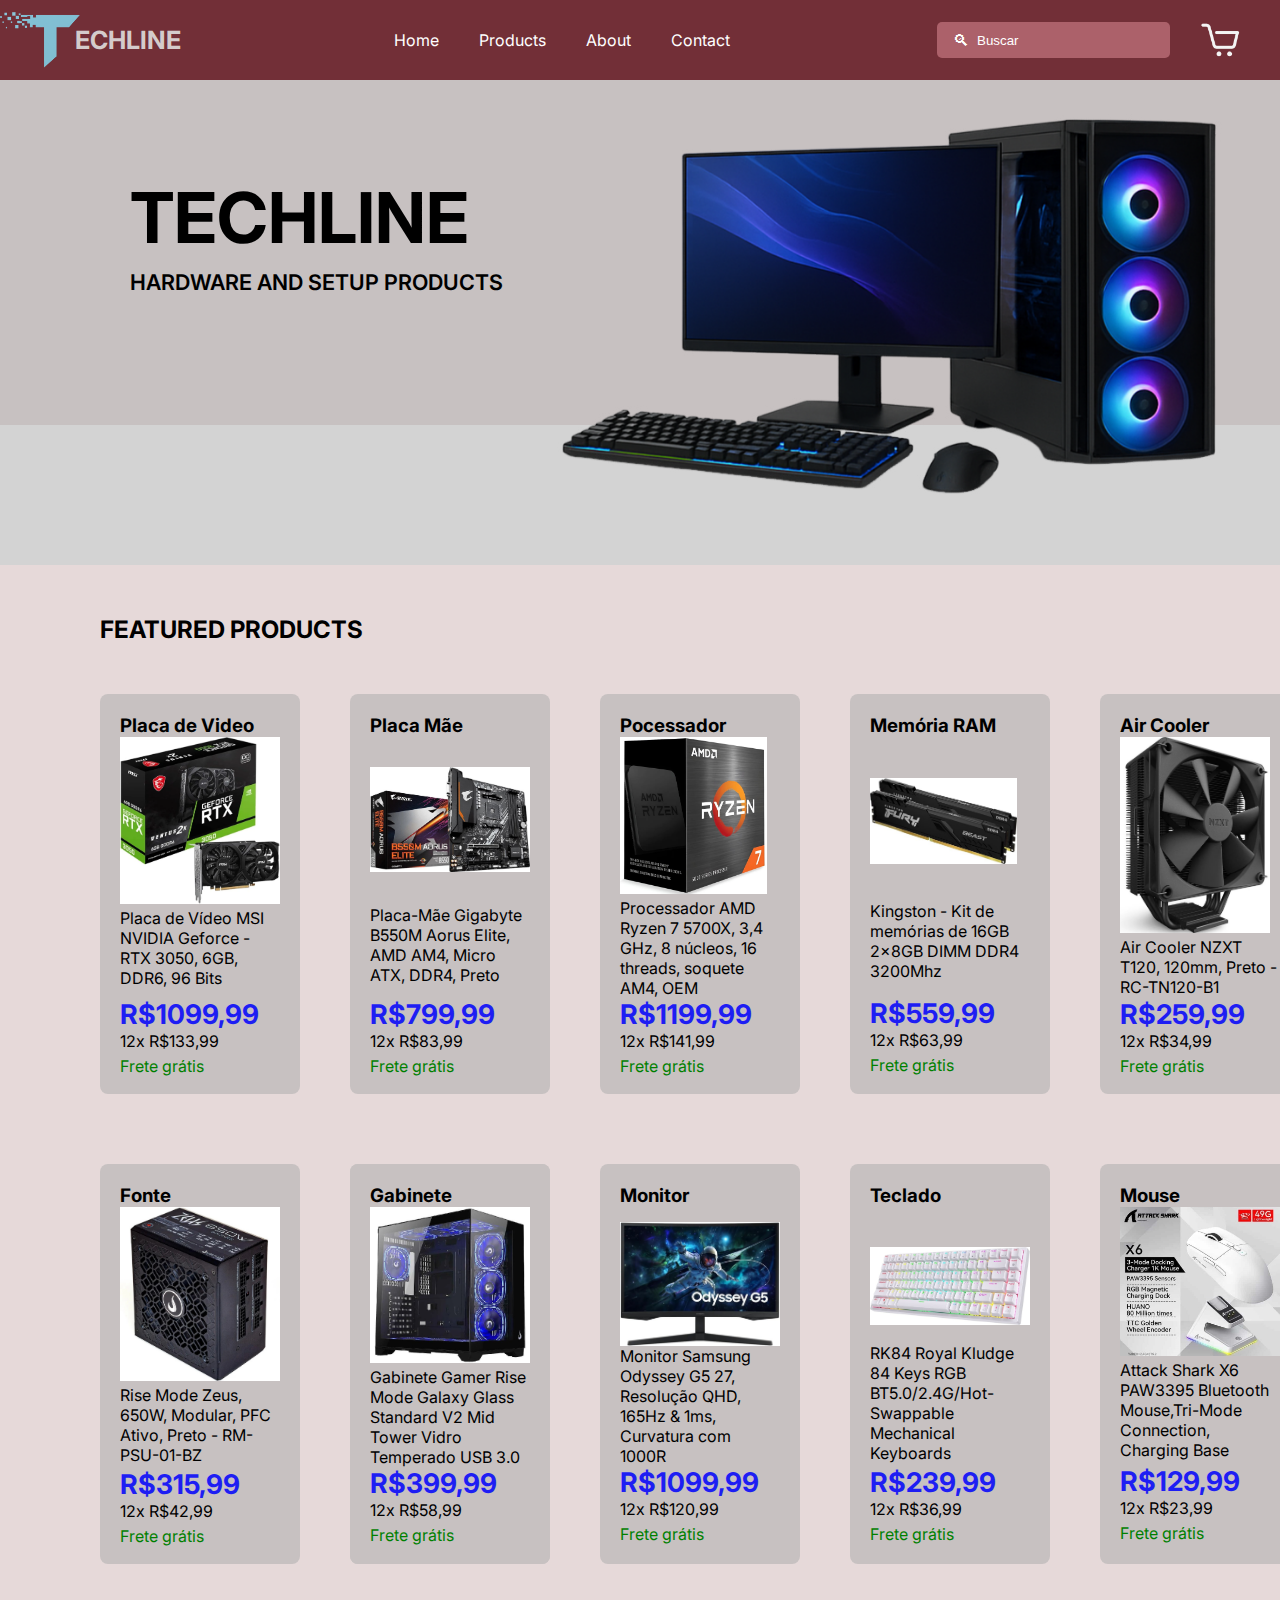
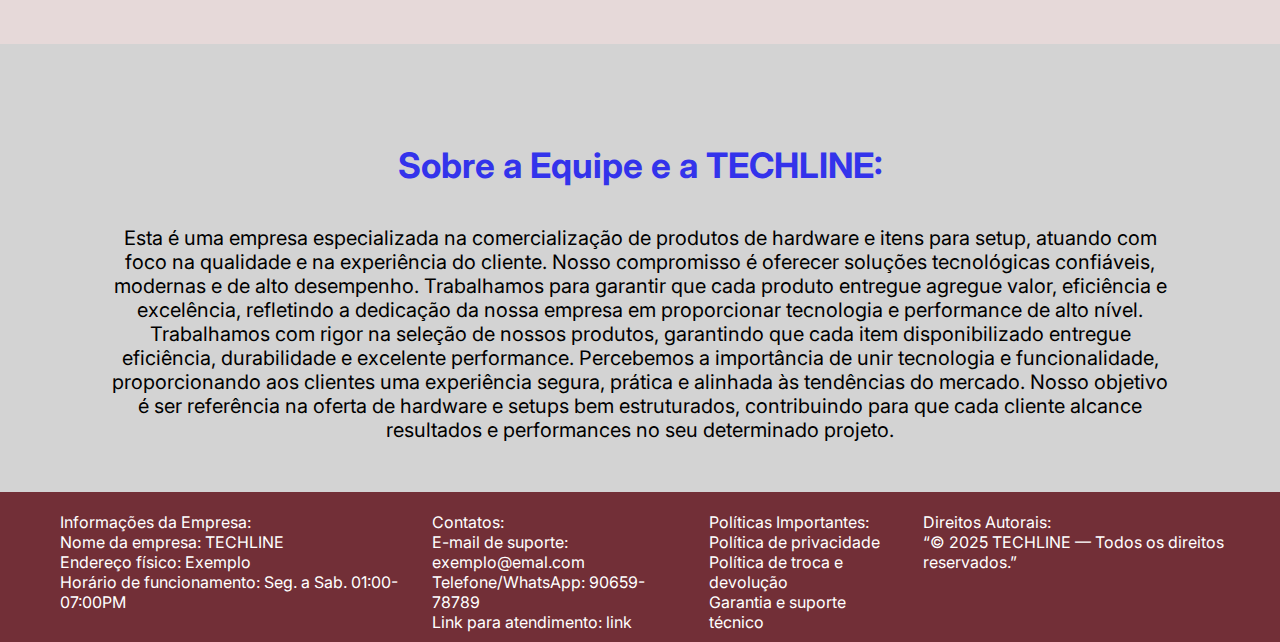
<file: projeto-final_responsivo/index.html>
<!DOCTYPE html>
<html lang="pt-br">

<head>
    <meta charset="UTF-8">
    <meta name="viewport" content="width=device-width, initial-scale=1.0">
    <title>techline</title>
    <link
        href="https://fonts.googleapis.com/css2?family=Inter:ital,opsz,wght@0,14..32,100..900;1,14..32,100..900&display=swap"
        rel="stylesheet">
    <link rel="stylesheet" href="styles/style.css">
</head>

<body>
    <header>
        <section id="header-content">
            <div class="header-left">
                <img src="assets/logo.jpg" alt="logo"> <span>ECHLINE</span>
            </div>
            <div class="header-mid">
                <nav>
                    <ul>
                        <a href="#home"><li>Home</li></a>
                        <a href="#products1"><li>Products</li></a>
                        <a href="#about1"><li>About</li></a>
                        <a href="#footer-section"><li>Contact</li></a>
                    </ul>
                </nav>
            </div>
            <div class="header-rigth">
                <div class="input">
                    <span>🔍︎</span>
                    <input type="text" placeholder="Buscar" class="search">
                </div>

                <img src="assets/carrinho.jpg" alt="carrinho">
            </div>

            <button class="menu">Menu</button>
        </section>
    </header>

    <section id="home">
        <div class="home-left">
            <aside class="home-top">
                <h1>TECHLINE</h1>
                <p>HARDWARE AND SETUP PRODUCTS</p>
            </aside>
        </div>
        <div class="home-rigth">
            <img src="assets/pc.jpg" alt="pc">
        </div>
    </section>

    <section id="products">
        <div class="products-top">
            <h2>FEATURED PRODUCTS</h2>
        </div>
        <div class="products-sample" id="products1">
            <a href="./RTX3050.html">
                <div class="RTX3050">
                    <h3>Placa de Video</h3>
                    <img src="assets/RTX3050.jpg" alt="RTX3050">
                    <p>Placa de Vídeo MSI NVIDIA Geforce - RTX 3050, 6GB, DDR6, 96 Bits</p>
                    <span>R$1099,99</span>
                    <p>12x R$133,99</p>
                    <p>Frete grátis</p>
                </div>
            </a>

            <a href="./B550M.html">
                <div class="B550M">
                    <h3>Placa Mãe</h3>
                    <img src="assets/B550M.jpg" alt="B550M">
                    <p>Placa-Mãe Gigabyte B550M Aorus Elite, AMD AM4, Micro ATX, DDR4, Preto</p>
                    <span>R$799,99</span>
                    <p>12x R$83,99</p>
                    <p>Frete grátis</p>
                </div>
            </a>


            <a href="./RYZEN75700X.html">
                <div class="RYZEN75700X">
                    <h3>Pocessador</h3>
                    <img src="assets/RYZEN75700X.jpg" alt="RYZEN75700X">
                    <p>Processador AMD Ryzen 7 5700X, 3,4 GHz, 8 núcleos, 16 threads, soquete AM4, OEM</p>
                    <span>R$1199,99</span>
                    <p>12x R$141,99</p>
                    <p>Frete grátis</p>
                </div>
            </a>


            <a href="./RAM.html">
                <div class="RAM">
                    <h3>Memória RAM</h3>
                    <img src="assets/RAM.jpg" alt="RAM">
                    <p>Kingston - Kit de memórias de 16GB 2x8GB DIMM DDR4 3200Mhz</p>
                    <span>R$559,99</span>
                    <p>12x R$63,99</p>
                    <p>Frete grátis</p>
                </div>
            </a>


            <a href="./AIRCOOLER.html">
                <div class="AIRCOOLER">
                    <h3>Air Cooler</h3>
                    <img src="assets/AIRCOOLER.jpg" alt="AIRCOOLER">
                    <p>Air Cooler NZXT T120, 120mm, Preto - RC-TN120-B1</p>
                    <span>R$259,99</span>
                    <p>12x R$34,99</p>
                    <p>Frete grátis</p>
                </div>
            </a>
        </div>

        <div class="products-mid">
            <a href="./FONTE.html">
                <div class="FONTE">
                    <h3>Fonte</h3>
                    <img src="assets/FONTE.jpg" alt="FONTE">
                    <p>Rise Mode Zeus, 650W, Modular, PFC Ativo, Preto - RM-PSU-01-BZ</p>
                    <span>R$315,99</span>
                    <p>12x R$42,99</p>
                    <p>Frete grátis</p>
                </div>
            </a>

            <a href="./GABINETE.html">
                <div class="GABINETE">
                    <h3>Gabinete</h3>
                    <img src="assets/GABINETE.jpg" alt="GABINETE">
                    <p>Gabinete Gamer Rise Mode Galaxy Glass Standard V2 Mid Tower Vidro Temperado USB 3.0</p>
                    <span>R$399,99</span>
                    <p>12x R$58,99</p>
                    <p>Frete grátis</p>
                </div>
            </a>

            <a href="./GABINETE.html">
                <div class="GABINETE">
                    <h3>Gabinete</h3>
                    <img src="assets/GABINETE.jpg" alt="GABINETE">
                    <p>Gabinete Gamer Rise Mode Galaxy Glass Standard V2 Mid Tower Vidro Temperado USB 3.0</p>
                    <span>R$399,99</span>
                    <p>12x R$58,99</p>
                    <p>Frete grátis</p>
                </div>
            </a>

            <a href="/TECLADO.html">
                <div class="TECLADO">
                    <h3>Teclado</h3>
                    <img src="assets/TECLADO.jpg" alt="TECLADO">
                    <p>RK84 Royal Kludge 84 Keys RGB BT5.0/2.4G/Hot-Swappable Mechanical Keyboards</p>
                    <span>R$239,99</span>
                    <p>12x R$36,99</p>
                    <p>Frete grátis</p>
                </div>
            </a>

            <a href="/MONITOR.html">
                <div class="MONITOR">
                    <h3>Monitor</h3>
                    <img src="assets/MONITOR.jpg" alt="MONITOR">
                    <p>Monitor Samsung Odyssey G5 27, Resolução QHD, 165Hz & 1ms, Curvatura com 1000R</p>
                    <span>R$1099,99</span>
                    <p>12x R$120,99</p>
                    <p>Frete grátis</p>
                </div>
            </a>

            <a href="/MOUSE.html">
                <div class="MOUSE">
                    <h3>Mouse</h3>
                    <img src="assets/MOUSE.jpg" alt="MOUSE">
                    <p>Attack Shark X6 PAW3395 Bluetooth Mouse,Tri-Mode Connection, Charging Base</p>
                    <span>R$129,99</span>
                    <p>12x R$23,99</p>
                    <p>Frete grátis</p>
                </div>
            </a>
        </div>
    </section>

    <section id="about">
        <div class="about-top" id="about1">
            <h3>Sobre a Equipe e a TECHLINE:</h3>
        </div>
        <div class="about-mid">
            <p>Esta é uma empresa especializada na comercialização de produtos de hardware e itens para setup, atuando
                com foco na qualidade e na experiência do cliente. Nosso compromisso é oferecer soluções tecnológicas
                confiáveis, modernas e de alto desempenho. Trabalhamos para garantir que cada produto entregue agregue
                valor, eficiência e excelência, refletindo a dedicação da nossa empresa em proporcionar tecnologia e
                performance de alto nível. Trabalhamos com rigor na seleção de nossos produtos, garantindo que cada item
                disponibilizado entregue eficiência, durabilidade e excelente performance. Percebemos a importância de
                unir tecnologia e funcionalidade, proporcionando aos clientes uma experiência segura, prática e alinhada
                às tendências do mercado. Nosso objetivo é ser referência na oferta de hardware e setups bem
                estruturados, contribuindo para que cada cliente alcance resultados e performances no seu determinado
                projeto.</p>
        </div>
    </section>

    <section id="footer-section">
        <footer>
            <div class="footer1">
                <p>Informações da Empresa:</p>

                <p>Nome da empresa: TECHLINE</p>

                <p>Endereço físico: Exemplo</p>

                <p>Horário de funcionamento: Seg. a Sab. 01:00-07:00PM </p>

            </div>
            <div class="footer2">
                <p>Contatos:</p>
                <p>E-mail de suporte: exemplo@emal.com</p>

                <p>Telefone/WhatsApp: 90659-78789</p>

                <p>Link para atendimento: link</p>

            </div>
            <div class="footer3">
                <p>Políticas Importantes:</p>

                <p>Política de privacidade</p>

                <p>Política de troca e devolução</p>

                <p>Garantia e suporte técnico</p>
            </div>
            <div class="footer4">
                <p>Direitos Autorais:</p>
                <p>“© 2025 TECHLINE — Todos os direitos reservados.”</p>
            </div>
        </footer>
    </section>
</body>

</html>
</file>
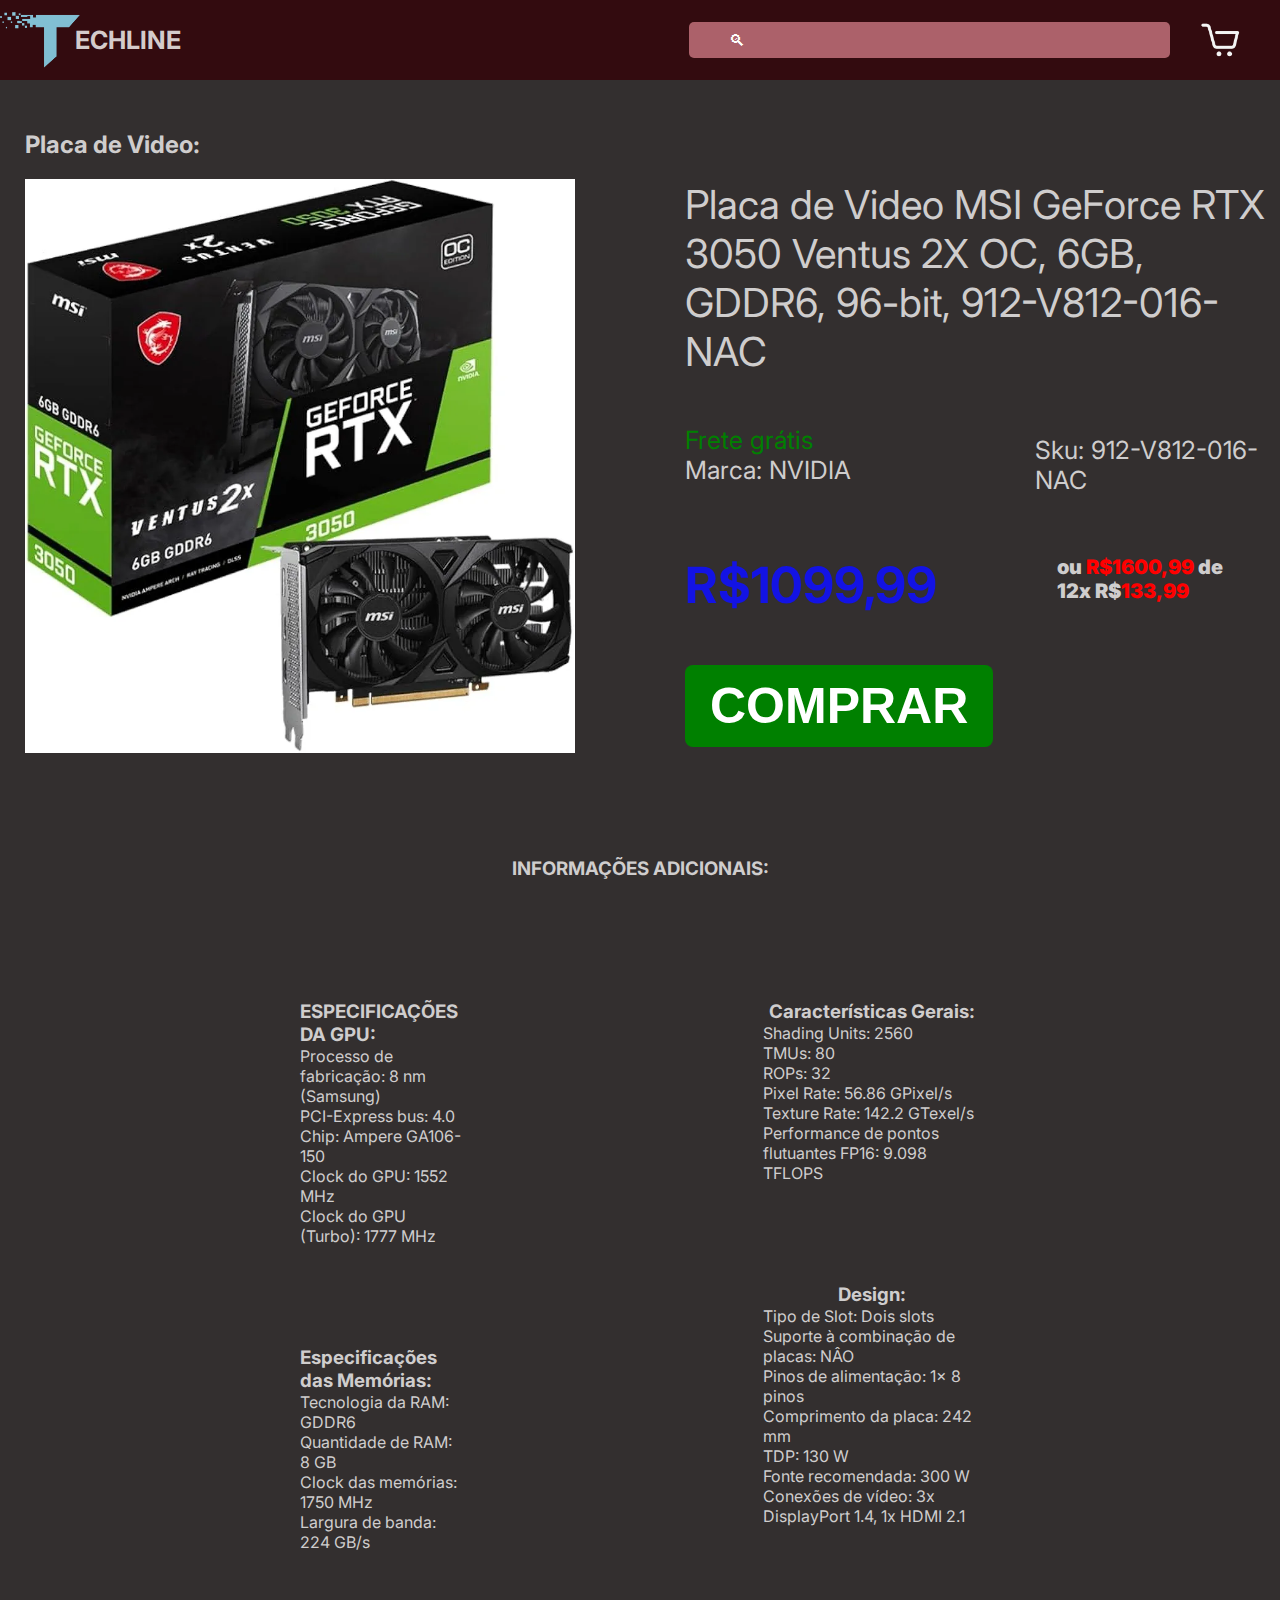
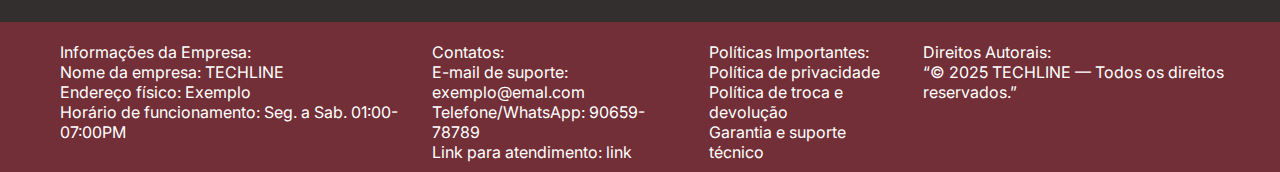
<file: projeto-final_responsivo/RTX3050.html>
<!DOCTYPE html>
<html lang="pt-br">

<head>
    <meta charset="UTF-8">
    <meta name="viewport" content="width=device-width, initial-scale=1.0">
    <title>techline</title>
    <link
        href="https://fonts.googleapis.com/css2?family=Inter:ital,opsz,wght@0,14..32,100..900;1,14..32,100..900&display=swap"
        rel="stylesheet">
    <link rel="stylesheet" href="styles/style1.css">
</head>

<body>
    <header>
        <section id="header-content">
            <div class="header-left">
                <img src="assets/logo.jpg" alt="logo"> <span>ECHLINE</span>
            </div>
            <div class="header-rigth">
                <div class="input">
                    <span>🔍︎</span>
                    <input type="text" class="search">
                </div>

                <img src="assets/carrinho.jpg" alt="carrinho">
            </div>

            <button class="menu">Menu</button>
        </section>
    </header>
    <section id="mid-top">
        <div class="mid">
            <div>
                <h2>Placa de Video:</h2>
                <img src="assets/RTX3050.jpg" alt="RTX3050">
            </div>
            <div class="mid-rigth">
                <p>Placa de Video MSI GeForce RTX 3050 Ventus 2X OC, 6GB, GDDR6, 96-bit, 912-V812-016-NAC</p> <br>
                <div class="mid-rigth1">
                    <p class="p1">Frete grátis</p>
                    <p class="p2">Marca: NVIDIA</p>
                    <p class="p3">Sku: 912-V812-016-NAC</p>
                </div>
                <div class="mid-rigth2">
                    <span>R$1099,99</span>
                    <p>ou <a>R$1600,99</a> de <br>12x R$<a>133,99</a></p>
                </div>
                <div class="mid-rigth3">
                    <button class="btn">COMPRAR</button>
                </div>
            </div>
        </div>
        <div class="information">
            <h3>INFORMAÇÕES ADICIONAIS:</h3>
            <div class="inform">
            <div class="info1">
                <h3>ESPECIFICAÇÕES DA GPU:</h3>
                <p>Processo de fabricação: 8 nm (Samsung)</p>
                <p>PCI-Express bus: 4.0</p>
                <p>Chip: Ampere GA106-150</p>
                <p>Clock do GPU: 1552 MHz</p>
                <p>Clock do GPU (Turbo): 1777 MHz</p>

                <h3>Especificações das Memórias:</h3>
                <p>Tecnologia da RAM: GDDR6</p>
                <p>Quantidade de RAM: 8 GB</p>
                <p>Clock das memórias: 1750 MHz</p>
                <p>Largura de banda: 224 GB/s</p>
            </div>
            <div class="info2">
                <h3>Características Gerais:</h3>
                <p>Shading Units: 2560</p>
                <p>TMUs: 80</p>
                <p>ROPs: 32</p>
                <p>Pixel Rate: 56.86 GPixel/s</p>
                <p>Texture Rate: 142.2 GTexel/s</p>
                <p>Performance de pontos flutuantes FP16: 9.098 TFLOPS</p>

                <h3>Design:</h3>
                <p>Tipo de Slot: Dois slots</p>
                <p>Suporte à combinação de placas: NÂO</p>
                <p>Pinos de alimentação: 1x 8 pinos</p>
                <p>Comprimento da placa: 242 mm</p>
                <p>TDP: 130 W</p>
                <p>Fonte recomendada: 300 W</p>
                <p>Conexões de vídeo: 3x DisplayPort 1.4, 1x HDMI 2.1</p>
            </div>
            </div>
        </div>
    </section>
    <section id="footer-section">
        <footer>
            <div class="footer1">
                <p>Informações da Empresa:</p>

                <p>Nome da empresa: TECHLINE</p>

                <p>Endereço físico: Exemplo</p>

                <p>Horário de funcionamento: Seg. a Sab. 01:00-07:00PM </p>

            </div>
            <div class="footer2">
                <p>Contatos:</p>
                <p>E-mail de suporte: exemplo@emal.com</p>

                <p>Telefone/WhatsApp: 90659-78789</p>

                <p>Link para atendimento: link</p>

            </div>
            <div class="footer3">
                <p>Políticas Importantes:</p>

                <p>Política de privacidade</p>

                <p>Política de troca e devolução</p>

                <p>Garantia e suporte técnico</p>
            </div>
            <div class="footer4">
                <p>Direitos Autorais:</p>
                <p>“© 2025 TECHLINE — Todos os direitos reservados.”</p>
            </div>
        </footer>
    </section>
</body>

</html>
</file>
<file: projeto-final_responsivo/styles/style.css>
* {
    margin: 0;
    padding: 0;
    box-sizing: border-box;
}

body {
    font-family: Inter;
    background-color: #d3d3d3;
    overflow-x: hidden;
}

header {
    width: 100vw;
    height: 80px;
    background-color: #722F37;
    color: white;
}

#header-content {
    width: 100%;
    height: inherit;
    display: flex;
    align-items: center;
    justify-content: space-between;
    max-width: 1200px;
    margin: 0 auto;
}


#header-content .menu {
    display: none;
}

.header-left {
    display: flex;
    align-items: center;
    font-weight: bold;
    margin-left: -40px;
    font-size: 25px;
    color: rgb(212, 203, 203);
}

.header-left span {
    display: inline-block;
    transform: translateX(-5px);
}

.header-left img {
    width: 80px;
}

.header-mid nav ul {
    display: flex;
    cursor: pointer;
    align-items: center;
    gap: 40px;
    list-style: none;
}

.header-mid nav ul a {
    color: inherit;
    text-decoration: none;
    cursor: default;
}

.header-mid nav ul li:hover {
    color: rgb(211, 146, 146);
}

.header-rigth {
    display: flex;
}

.header-rigth .input {
    height: 36px;
    display: flex;
    align-items: center;
    gap: 8px;
    padding: 0 16px;
    background-color: #ac616a;
    border-radius: 5px;
}


.header-rigth .input .search {
    height: inherit;
    background: none;
    border: none;
    outline: none;
    color: #fff;
}

.header-rigth .input .search::placeholder {
    color: #fff;
}

.header-rigth a {
    font-size: 20px;
    padding: 15px 5px;
}

.header-rigth p {
    font-weight: 600;
    font-size: 17px;
}

.header-rigth img {
    width: 40px;
    cursor: pointer;
    margin-left: 30px;
    max-width: 100%;
    height: auto;
}

#home {
    display: flex;
}

#home .home-left {
    padding: 130px;
    background-color: #c7c1c1;
    flex: 1;
    font-weight: 500;
    font-size: 21.5px;
}

.home-left h1 {
    font-size: 70px;
    margin-bottom: 3px;
}

.home-left p {
    font-weight: 600;
    margin-top: 9px;
}

.home-top {
    margin-top: -35px;
}

.home-left::after {
    content: "";
    position: absolute;
    top: 0;
    left: 100%;
    width: 100vw;
    height: 100%;
    z-index: -1;
}

.home-rigth {
    margin-top: 20px;
    margin-left: 550px;
    flex: 1;
    position: absolute;
    z-index: 1;
    color: white;
}

.home-rigth img {
    width: 850px;
    max-width: 100%;
    height: auto;
}

#products {
    background-color: rgb(230, 217, 217);
}

.products-top {
    margin-top: 140px;
}

.products-top h2 {
    padding-left: 100px;
    padding-top: 50px;
}

.products-sample {
    display: flex;
    position: relative;
    width: 100%;
    height: 1000px;
}

.RTX3050 {
    transition: 0.3s;
}

.RTX3050:hover {
    box-shadow: 0 5px 15px;
    transform: translateY(-5px);
}

.RTX3050 {
    position: absolute;
    cursor: pointer;
    top: 50px;
    border-radius: 8px;
    left: 100px;
    width: 200px;
    height: 400px;
    background-color: #c7c1c1;
    color: black;
    padding: 20px;
}

.RTX3050 span {
    display: flex;
    margin-top: 10px;
    font-size: 27px;
    font-weight: 700;
    color: rgb(30, 30, 243);
}

.RTX3050 p:last-child {
    display: flex;
    margin-top: 5px;
    color: green;
}

.RTX3050 img {
    width: 200px;
    max-width: 100%;
    height: auto;
}




.B550M {
    transition: 0.3s;
}

.B550M:hover {
    box-shadow: 0 5px 15px;
    transform: translateY(-5px);
}

.B550M {
    position: absolute;
    cursor: pointer;
    top: 50px;
    border-radius: 8px;
    left: 350px;
    width: 200px;
    height: 400px;
    background-color: #c7c1c1;
    color: black;
    padding: 20px;
}

.B550M p:first-of-type {
    display: flex;
    margin-top: 33px;
}

.B550M span {
    display: flex;
    margin-top: 13px;
    font-size: 27px;
    font-weight: 700;
    color: rgb(30, 30, 243);
}

.B550M p:last-child {
    display: flex;
    margin-top: 5px;
    color: green;
}

.B550M img {
    display: flex;
    margin-top: 30px;
    width: 400px;
    max-width: 100%;
    height: auto;
}




.RYZEN75700X {
    transition: 0.3s;
}

.RYZEN75700X:hover {
    box-shadow: 0 5px 15px;
    transform: translateY(-5px);
}

.RYZEN75700X {
    position: absolute;
    cursor: pointer;
    top: 50px;
    border-radius: 8px;
    left: 600px;
    width: 200px;
    height: 400px;
    background-color: #c7c1c1;
    color: black;
    padding: 20px;
}

.RYZEN75700X span {
    display: flex;
    font-size: 27px;
    font-weight: 700;
    color: rgb(30, 30, 243);
}

.RYZEN75700X p:last-child {
    display: flex;
    margin-top: 5px;
    color: green;
}

.RYZEN75700X img {
    width: 147px;
    max-width: 100%;
}




.RAM {
    transition: 0.3s;
}

.RAM:hover {
    box-shadow: 0 5px 15px;
    transform: translateY(-5px);
}

.RAM {
    position: absolute;
    cursor: pointer;
    top: 50px;
    border-radius: 8px;
    left: 850px;
    width: 200px;
    height: 400px;
    background-color: #c7c1c1;
    color: black;
    padding: 20px;
}

.RAM p:first-of-type {
    display: flex;
    margin-top: 37px;
}

.RAM span {
    display: flex;
    margin-top: 16px;
    font-size: 27px;
    font-weight: 700;
    color: rgb(30, 30, 243);
}

.RAM p:last-child {
    display: flex;
    margin-top: 5px;
    color: green;
}

.RAM img {
    display: flex;
    margin-top: 41px;
    width: 147px;
    max-width: 100%;
    height: auto;
}




.AIRCOOLER {
    transition: 0.3s;
}

.AIRCOOLER:hover {
    box-shadow: 0 5px 15px;
    transform: translateY(-5px);
}

.AIRCOOLER {
    position: absolute;
    cursor: pointer;
    top: 50px;
    border-radius: 8px;
    left: 1100px;
    width: 200px;
    height: 400px;
    background-color: #c7c1c1;
    color: black;
    padding: 20px;
}

.AIRCOOLER span {
    display: flex;
    margin-top: 1px;
    font-size: 27px;
    font-weight: 700;
    color: rgb(30, 30, 243);
}

.AIRCOOLER p:last-child {
    display: flex;
    margin-top: 5px;
    color: green;
}

.AIRCOOLER img {
    width: 150px;
    max-width: 100%;
    height: auto;
}





.products-mid {
    display: flex;
    position: relative;
    width: 100%;
}


.FONTE {
    transition: 0.3s;
}

.FONTE:hover {
    box-shadow: 0 5px 15px;
    transform: translateY(-5px);
}

.FONTE {
    position: absolute;
    cursor: pointer;
    top: -480px;
    border-radius: 8px;
    left: 100px;
    width: 200px;
    height: 400px;
    background-color: #c7c1c1;
    color: black;
    padding: 20px;
}

.FONTE span {
    display: flex;
    margin-top: 3px;
    font-size: 27px;
    font-weight: 700;
    color: rgb(30, 30, 243);
}

.FONTE p:last-child {
    display: flex;
    margin-top: 5px;
    color: green;
}

.FONTE img {
    width: 200px;
    max-width: 100%;
    height: auto;
}




.GABINETE {
    transition: 0.3s;
}

.GABINETE:hover {
    box-shadow: 0 5px 15px;
    transform: translateY(-5px);
}

.GABINETE {
    position: absolute;
    cursor: pointer;
    top: -480px;
    border-radius: 8px;
    left: 350px;
    width: 200px;
    height: 400px;
    background-color: #c7c1c1;
    color: black;
    padding: 20px;
}

.GABINETE span {
    display: flex;
    font-size: 27px;
    font-weight: 700;
    color: rgb(30, 30, 243);
}

.GABINETE p:last-child {
    display: flex;
    margin-top: 5px;
    color: green;
}

.GABINETE img {
    width: 400px;
    max-width: 100%;
    height: auto;
}




.MONITOR {
    transition: 0.3s;
}

.MONITOR:hover {
    box-shadow: 0 5px 15px;
    transform: translateY(-5px);
}

.MONITOR {
    position: absolute;
    cursor: pointer;
    top: -480px;
    border-radius: 8px;
    left: 600px;
    width: 200px;
    height: 400px;
    background-color: #c7c1c1;
    color: black;
    padding: 20px;
}

.MONITOR span {
    display: flex;
    font-size: 27px;
    font-weight: 700;
    color: rgb(30, 30, 243);
}

.MONITOR p:last-child {
    display: flex;
    margin-top: 5px;
    color: green;
}

.MONITOR img {
    display: flex;
    margin-top: 15px;
    width: 400px;
    max-width: 100%;
    height: auto;
}




.TECLADO {
    transition: 0.3s;
}

.TECLADO:hover {
    box-shadow: 0 5px 15px;
    transform: translateY(-5px);
}

.TECLADO {
    position: absolute;
    cursor: pointer;
    top: -480px;
    border-radius: 8px;
    left: 850px;
    width: 200px;
    height: 400px;
    background-color: #c7c1c1;
    color: black;
    padding: 20px;
}

.TECLADO p:first-of-type {
    display: flex;
    margin-top: 18px;
}

.TECLADO span {
    display: flex;
    margin-top: 3px;
    font-size: 27px;
    font-weight: 700;
    color: rgb(30, 30, 243);
}

.TECLADO p:last-child {
    display: flex;
    margin-top: 5px;
    color: green;
}

.TECLADO img {
    display: flex;
    margin-top: 40px;
    width: 200px;
    max-width: 100%;
    height: auto;
}




.MOUSE {
    transition: 0.3s;
}

.MOUSE:hover {
    box-shadow: 0 5px 15px;
    transform: translateY(-5px);
}

.MOUSE {
    position: absolute;
    cursor: pointer;
    top: -480px;
    border-radius: 8px;
    left: 1100px;
    width: 200px;
    height: 400px;
    background-color: #c7c1c1;
    color: black;
    padding: 20px;
}

.MOUSE span {
    display: flex;
    margin-top: 5px;
    font-size: 27px;
    font-weight: 700;
    color: rgb(30, 30, 243);
}

.MOUSE p:last-child {
    display: flex;
    margin-top: 5px;
    color: green;
}

.MOUSE img {
    width: 200px;
    max-width: 100%;
    height: auto;
}



#about {
    display: flex;
    text-align: center;
    font-size: 17px;
    gap: 40px;
    flex-direction: column;
    margin-top: 100px;
}

.about-top {
    font-size: 30px;
    color: rgb(51, 51, 235);
}

.about-mid {
    font-size: 20px;
    padding: 0 110px;
}



#footer-section {
    display: flex;
    margin-top: 50px;
    background-color: #722F37;
}

footer {
    display: flex;
    gap: 30px;
    color: white;
    height: 150px;
    padding: 20px;
}

.footer1 {
    padding-left: 40px;
}



@media (min-width: 1024px) and @media (max-width: 1439px){
    header {
        min-width: 900px;
        margin: 0 auto;
    }

    #header-content {
        font-size: 13px;
        max-width: 900px;
        margin: 0 auto;
        width: 100%;
    }
}



@media(max-width: 767px) {
    header {
        width: 100%;
    }

    header #header-content {
        max-width: 100%;
        padding: 0 32px;
    }

    #header-content .header-mid nav {
        display: none;
    }

    #header-content .header-rigth {
        display: none;
    }

    #header-content .menu {
        display: flex;
    }
}
</file>
<file: projeto-final_responsivo/styles/style1.css>
* {
    margin: 0;
    padding: 0;
    box-sizing: border-box;
}

body {
    font-family: Inter;
    min-height: 150vh;
    color: rgb(207, 205, 205);
    background-color: #332f2f;
    overflow-x: hidden;
}



header {
    width: 100vw;
    height: 80px;
    background-color: #330b0f;
    color: white;
}

#header-content {
    width: 100%;
    height: inherit;
    display: flex;
    align-items: center;
    justify-content: space-between;
    max-width: 1200px;
    margin: 0 auto;
}


#header-content .menu {
    display: none;
}

.header-left {
    display: flex;
    align-items: center;
    font-weight: bold;
    margin-left: -40px;
    font-size: 25px;
    color: rgb(212, 203, 203);
}

.header-left span {
    display: inline-block;
    transform: translateX(-5px);
}

.header-left img {
    width: 80px;
}

.header-rigth {
    display: flex;
}

.header-rigth .input {
    height: 36px;
    display: flex;
    align-items: center;
    gap: 8px;
    padding: 0 40px;
    background-color: #ac616a;
    border-radius: 5px;
}

.header-rigth span {
    margin-right: 200px;
}

.header-rigth .input .search {
    height: inherit;
    background: none;
    border: none;
    outline: none;
    color: #fff;
}

.header-rigth .input .search::placeholder {
    color: #fff;
}

.header-rigth a {
    font-size: 20px;
    padding: 15px 5px;
}

.header-rigth p {
    font-weight: 600;
    font-size: 17px;
}

.header-rigth img {
    width: 40px;
    cursor: pointer;
    margin-left: 30px;
    max-width: 100%;
    height: auto;
}



.mid {
    display: flex;
    gap: 110px;
    margin-left: 25px;
    margin-top: 50px;
}

.mid img {
    width: 550px;
    margin-top: 20px;
}

.mid-rigth {
    font-size: 40px;
    margin-top: 50px;
}

.mid-rigth1 p:first-of-type {
    color: green;
}

.mid-rigth1 {
    font-size: 25px;
    position: relative;
}

.p1, .p2 {
    display: block;
}

.p3 {
    position: absolute;
    top: 10px;
    left: 350px;
}

.mid-rigth2 {
    display: flex;
    font-weight: 700;
    gap: 120px;
    margin-top: 70px;
    font-size: 50px;
}

.mid-rigth2 span {
    color: rgb(19, 19, 228);
}

.mid-rigth2 p {
    font-weight: 900;
    font-size: 20px;
}

.mid-rigth2 a {
    color: red;
}

.mid-rigth3 {
    display: flex;
    margin-top: 50px;
    gap: 30px;
    color: green;
}

.mid-rigth3 button {
    color: white;
    background-color: green;
    cursor: pointer;
    border: none;
    transition: 0.3s;
    border-radius: 8px;
    font-weight: 800;padding: 12px 25px;
    font-size: 50px;
}

.mid-rigth3 button:hover {
    background-color: rgb(3, 61, 3);
}


.information h3 {
    display: flex;
    justify-content: center;
    margin-top: 100px;
}

.inform {
    display: flex;
    padding: 20px 300px;
    gap: 300px;
}


#footer-section {
    display: flex;
    margin-top: 50px;
    background-color: #722F37;
}

footer {
    display: flex;
    gap: 30px;
    color: white;
    height: 150px;
    padding: 20px;
}

.footer1 {
    padding-left: 40px;
}
</file>
